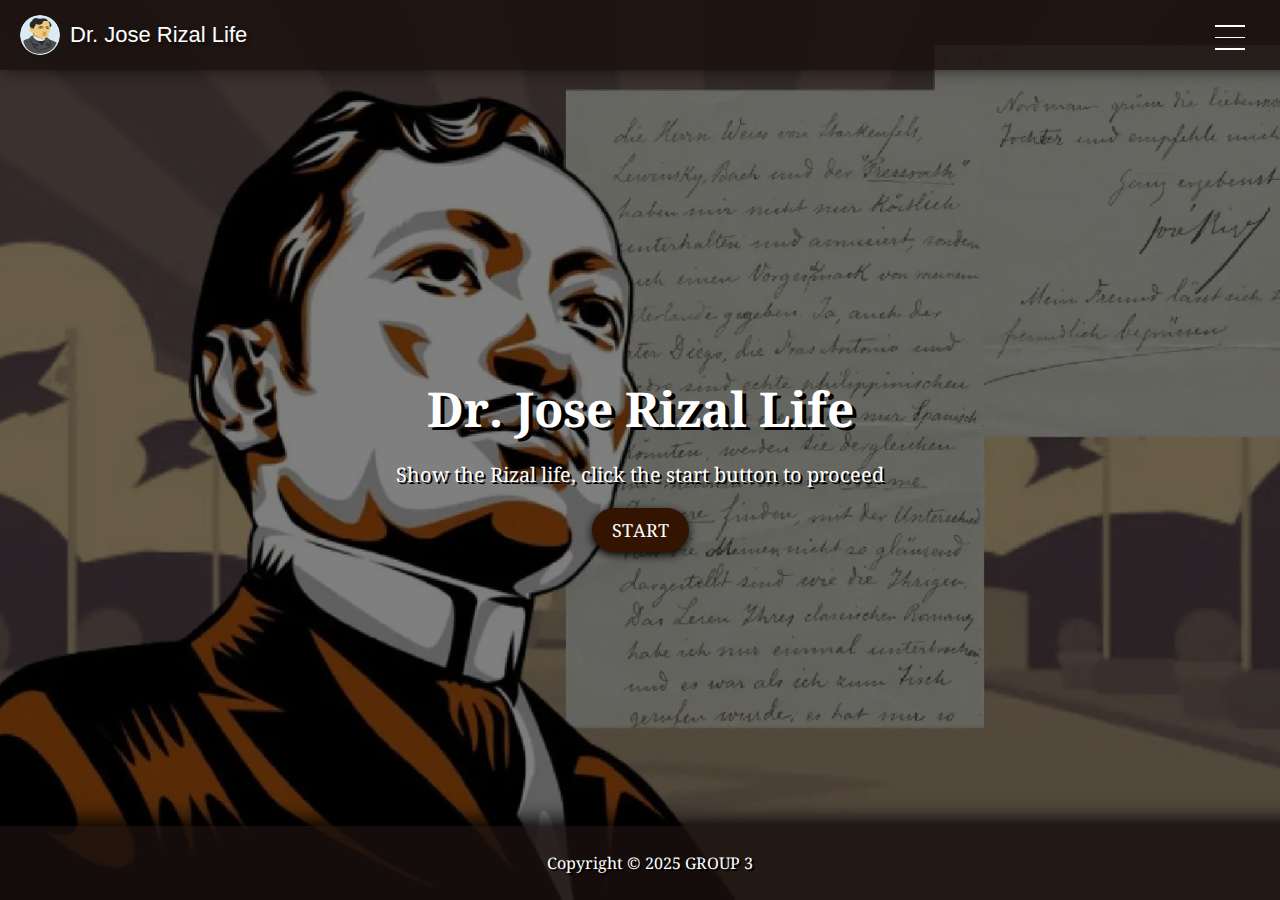
<file: index.html>
<!DOCTYPE html>
<html lang="en">
<head>
    <meta charset="UTF-8">
    <meta name="viewport" content="width=device-width, initial-scale=1.0">
    <title>Dr. Jose Rizal Life</title>
    <link rel="stylesheet" href="timeline.css">
    <link rel="stylesheet" href="styles.css">
</head>
<body>
    <header>
        <nav>
            <img src="pictures/icon.png" alt="Icon" class="nav-icon">
            <span class="nav-title">Dr. Jose Rizal Life</span>
            <div class="nav-right">
                <div class="hamburger" onclick="toggleMenu()">
                    <div class="bar"></div>
                    <div class="bar"></div>
                    <div class="bar"></div>
                </div>
                <ul class="nav-links">
                    <li><a href="#">About</a></li>
                    <li><a href="#">Members</a></li>
                    <li><a href="#">Programmer</a></li>
                </ul>
            </div>
        </nav>
    </header>
    <script src="script.js"></script>
    <script src="transition.js"></script>
    
    <section class="hero">
        <div class="content">
            <h1>Dr. Jose Rizal Life</h1>
            <p>Show the Rizal life, click the start button to proceed</p>
            <a href="timeline.html">
                <button class="start-btn">START</button>
            </a>
        </div>
    </section>
    <footer>
        <p>Copyright © 2025 GROUP 3</p>
    </footer>
</body>
</html>
</file>
<file: timeline.css>
@import url('https://fonts.googleapis.com/css2?family=Noto+Serif+Ethiopic:wght@400;700&display=swap');

/* Ensure Full-Screen Fit */
html, body {
    margin: 0;
    padding: 0;
    font-family: 'Noto Serif Ethiopic', serif;
    background: linear-gradient(rgba(214, 197, 171, 0.998), rgba(194, 179, 175, 0.372)), url('pictures/background.jpg') no-repeat center center/cover;
    height: 100vh;
    overflow-y: auto; /* Allows scrolling */
    display: flex;
    flex-direction: column;
}

.timeline-header {
    position: relative;  /* Ensures children (h6, h3) are positioned relative to this */
    text-align: center;
    width: 100%;
    padding-top: 8vh;
}

h6 {
    font-size: 2vw;
    font-weight: bold;
    text-align: center;
    text-transform: uppercase;
    font-style: italic;
    color: #222;
    text-shadow: 2px 2px 5px rgba(0, 0, 0, 0.3);
    letter-spacing: 0.3vw;

    position: absolute;  /* Makes it stay at the top */
    top: 5vh;
    left: 50%;
    transform: translateX(-50%);
    
    z-index: 1000; /* Ensures it stays on top of other elements */
}

h3 {
    font-size: 2.5vw;
    font-weight: normal;
    text-align: center;
    font-style: italic;
    color: #444;

    position: absolute;  /* Stays fixed below h6 */
    top: 16vh;
    left: 50%;
    transform: translateX(-50%);
    
    z-index: 1000;
}

@media screen and (max-width: 768px) {
    h6 {
        font-size: 5vw;
        top: 3vh; /* Adjust position */
    }
    h3 {
        font-size: 3.5vw;
        top: 10vh; /* Adjust position */
    }
}


.timeline-arrow {
    position: absolute;
    top: 50%;
    transform: translateY(-50%);
    
    width: 40px;
    height: 40px;
    background-color: black;
    color: white;
    font-size: 24px;
    border: none;
    border-radius: 50%;
    cursor: pointer;
    display: flex;
    align-items: center;
    justify-content: center;
    
    transition: background-color 0.3s ease;
}

.timeline-arrow:hover {
    background-color: gray;
}
.timeline-arrow-right {
    right: -50px; /* Position it outside the right of the timeline */
}

/* Medium Screens (Tablets) */
@media screen and (max-width: 1024px) {
    .timeline-arrow {
        width: 35px;
        height: 35px;
        font-size: 20px;
    }

    .timeline-arrow-right {
        right: -40px;
    }
}

/* Small Screens (Phones) */
@media screen and (max-width: 768px) {
    .timeline-arrow {
        width: 30px;
        height: 30px;
        font-size: 18px;
    }

    .timeline-arrow-right {
        right: -30px;
    }
}

/* Extra Small Screens (Very Small Phones) */
@media screen and (max-width: 480px) {
    .timeline-arrow {
        width: 25px;
        height: 25px;
        font-size: 16px;
    }

    .timeline-arrow-right {
        right: -20px;
    }
}


/* Timeline Container */
.timeline {
    position: relative;
    display:flex;
    width: 80%;
    margin: 50px auto;
    padding: 20px 0;
    margin-top: auto;
}


/* Timeline Line */
.timeline::before {
    content: "";
    position: absolute;
    top: 50%;
    left: 0;
    width: 100%;
    height: 6px;
    background-color: black;
    transform: translateY(-50%);
    border-radius: 3px;
    display: flex;
    flex-direction: column; /* Stack events vertically */
}

/* Timeline Event Base */
.event {
    position: relative;
    width: 200px;
    text-align: center;
    cursor: pointer;
    transition: transform 0.3s ease-in-out;
}

.vertical-line {
    position: absolute;
    width: 2px;
    background-color: black;
    height: 100%; /* Adjust if needed */
    top: 0;
    transform: translateX(-50%);
}



/* Ensure events are positioned correctly */
.event-person1, .event-person3, .event-person5 {
    top: calc(50% - 250px);
    left: 50%;
}

.event-person2, .event-person4, .event-person6 {
    top: calc(50% + 50px);
}

/* Adjust positioning for each event */
.line-person1, .line-person3, .line-person5 {
    left: calc(20% - 2px); /* Adjust left position */
    top: -100%; /* Start at the middle of the timeline */
    height: 130px;
    width: 2px;
    transform: translateY(-50%); /* Align properly */
}

.line-person2, .line-person4, .line-person6 {
    left: calc(80% - 2px); /* Adjust right-side position */
    top: 45%; /* Start at the middle */
    width: 2px;
    height: 90%;

}

/* Hover Effect */
.event:hover {
    transform: scale(1.2);
}

/* Circular Image */
.event img {
    width: 120px;
    height: 120px;
    border-radius: 50%;
    border: 4px solid rgba(43, 18, 1, 0.885);
    transition: box-shadow 0.5s cubic-bezier(0.4, 0, 0.2, 1);
}

/* Year Text */
.year {
    font-size: 30px;
    font-weight: bold;
    color: #222;
    display: block;
    margin-top: 1px;
}

/* Info Text */
.info {
    font-style: italic;
    font-family: 'Noto Serif Ethiopic', serif;
    font-size: 20px;
    color: #ffffff;
    margin-top: 5px;
    text-shadow: 2px 1px 0px rgba(0, 0, 0, 1);
}

/* Unique Positioning for Each Event */
.event-person1 { margin-top: -150px; position: absolute; left: 10%; top: -80px; }
.event-person2 { margin-top: 150px; position: absolute; left: 25%; top: 80px; }
.event-person3 { margin-top: -150px; position: absolute; left: 40%; top: -80px; }
.event-person4 { margin-top: 150px; position: absolute; left: 55%; top: 80px; }
.event-person5 { margin-top: -150px; position: absolute; left: 70%; top: -80px; }
.event-person6 { margin-top: 150px; position: absolute; left: 85%; top: 80px; }

/* Circles */
.circle {
    width: 16px;
    height: 16px;
    background-color: transparent;
    border-radius: 50%;
    position: absolute;
    top: 50%;
    transform: translate(-50%, -50%);
    display: none;
    
}

/* Unique Positioning for Each Circle */
.circle-person1 { left: 10%; }
.circle-person2 { left: 25%; }
.circle-person3 { left: 40%; }
.circle-person4 { left: 55%; }
.circle-person5 { left: 70%; }
.circle-person6 { left: 85%; }

/* Show black dot when hovering over the event */
.event:hover .circle {
    background-color: black;
}

.event:hover img {
    box-shadow: 0 0 50px rgb(255, 255, 255);
    transition: box-shadow 0.3s ease-in-out;
}


.combo-box {
    width: 200px;
    padding: 20px;
    position: fixed;
    bottom: 60px; /* Keeps it above the footer */
    left: 20px;
    display: inline-block;
}
.second-combo {
    left: 250px; /* Adjust to prevent overlap */
}

/* Stylish Button */
.combo-button {
    background: #6d4c41; /* Brownish color */
    color: white;
    padding: 12px 16px;
    font-size: 16px;
    border: none;
    cursor: pointer;
    border-radius: 6px;
    transition: background-color 0.3s ease-in-out, transform 0.2s ease-in-out;
}

/* Hover Effect */
.combo-button:hover {
    background: #5a3b31;
    transform: scale(1.05); /* Slight pop-up effect */
}

/* Dropdown Content (Now Appears Above the Button) */
.combo-content {
    display: none;
    position: absolute;
    bottom: 100%; /* Moves dropdown above the button */
    left: 0;
    background: rgba(255, 255, 255, 0.95);
    min-width: 180px;
    box-shadow: 0px 8px 16px rgba(0, 0, 0, 0.2);
    border-radius: 6px;
    overflow: hidden;
    
    /* Smooth Transition */
    transform: translateY(10px);
    opacity: 0;
    transition: transform 0.3s ease, opacity 0.3s ease;
}


/* Dropdown Items */
.combo-content a {
    color: black;
    padding: 12px;
    text-decoration: none;
    display: block;
    transition: background-color 0.3s ease-in-out, transform 0.2s ease-in-out;
}

/* Hover Effect */
.combo-content a:hover {
    background: rgba(0, 0, 0, 0.1);
    transform: translateX(8px); /* Slight right movement */
}

/* Show Dropdown on Button Click */
.combo-box.active .combo-content {
    display: block;
    transform: translateY(0); /* Moves it smoothly upwards */
    opacity: 1;
}

.video-container {
    display: none; /* Hidden by default */
    position: fixed;
    top: 50%;
    left: 50%;
    transform: translate(-50%, -50%);
    background: rgba(0, 0, 0, 0.8);
    padding: 15px;
    border-radius: 10px;
    z-index: 9999; /* Keep above everything */
    width: 70%; /* Default width */
    max-width: 700px; /* Prevents video from getting too large */
}

.video-wrapper {
    display: none;
    position: absolute; /* Keep it from affecting other objects */
    top: 50%;
    left: 50%;
    transform: translate(-50%, -50%); /* Center the video */
    background: rgba(0, 0, 0, 0.8); /* Optional: Dark background */
    padding: 10px;
    border-radius: 10px;
    z-index: 9999; /* Keep above everything */
}


.close-btn {
    position: absolute;
    top: -15px; 
    right: -15px;
    background: red;
    color: white;
    border: none;
    padding: 5px 10px;
    font-size: 16px;
    cursor: pointer;
    border-radius: 50%;
    box-shadow: 0 2px 5px rgba(0, 0, 0, 0.3);
    z-index: 10000; /* Keep it above everything */
}

.close-btn:hover {
    background: darkred;
}


/* Navigation Bar */
nav {
    display: flex;
    align-items: center;
    padding: 15px 20px;
    background: #19100dd4;
    box-shadow: 0 -5px 20px rgb(0, 0, 0);
    position: relative;
    width: 100%;
}

.nav-icon {
    width: 40px;
    height: 40px;
    border-radius: 50%;
    margin-right: 10px;
}

.nav-title {
    font-family: 'Copperplate Gothic 29 BC', sans-serif;
    color: white;
    font-size: 22px;
    text-shadow: 2px 2px 4px rgba(0, 0, 0, 0.5);
}

/* Sidebar & Hamburger Menu */
.nav-right {
    display: flex;
    align-items: center;
    position: absolute;
    top: 15px; /* Adjust as needed */
    right: 15px; /* Ensures it's inside the screen */
}

/* Hamburger Button */
.hamburger {
    display: flex;
    flex-direction: column;
    cursor: pointer;
    z-index: 100; 
    transition: all 0.3s ease-in-out;
    position: fixed; /* Ensures it stays on top */
    top: 10px; /* Adjust distance from the top */
    right: 20px; /* Keeps space from the right edge */
    width: 40px;
    height: 35px;
    padding: 10px;
    justify-content: center;
    align-items: center;
    border-radius: 50%;
}

/* Ensure menu bars transition properly */
.bar {
    width: 30px;
    height: 4px;
    background-color: white;
    margin: 5px 0;
    transition: all 0.3s ease-in-out;
}

/* Transform into 'X' and Color Transition */
.hamburger.active {
    width: 40px; /* Expand width slightly */
    height: 40px; /* Expand height slightly */
    padding: 10px; /* Adjust padding */
}

.hamburger.active .bar:nth-child(1) {
    transform: translateY(18px) rotate(45deg);
    background-color: black;
}

.hamburger.active .bar:nth-child(2) {
    opacity: 0;
}

.hamburger.active .bar:nth-child(3) {
    transform: translateY(-10px) rotate(-45deg);
    background-color: black;
}

/* Sidebar Menu */
.nav-links {
    position: fixed;
    top: 0;
    right: -100%;
    width: 250px;
    height: 100vh;
    margin: 0;
    background: white;
    box-shadow: -2px 0 10px rgba(0, 0, 0, 0.2);
    transition: right 0.3s ease-in-out;
    border-left: 2px solid rgba(0, 0, 0, 0.3);
    padding-top: 50px;
    z-index: 15;
}

/* Show Sidebar */
.nav-links.show {
    right: 0;
}

/* Sidebar Links */
.nav-links li {
    list-style: none;
    padding: 15px;
    text-align: left;
}

.nav-links li a {
    text-decoration: none;
    color: black;
    font-size: 18px;
    font-weight: bold;
    transition: color 0.3s;
}

.nav-links li a:hover {
    color: brown;
}

.hero {
    text-align: center;
    color: white;
    display: flex;
    justify-content: center;
    align-items: center;
    height: 100vh; /* Fit to screen */
    overflow: hidden;
}


.main-content {
    flex: 1;
    display: flex;
    justify-content: center;
    align-items: center;
}

/* Fix footer at the bottom */
footer {
    width: 100%;
    text-align: center;
    color: white;
    font-family: 'Noto Serif Ethiopic', serif;
    text-shadow: 2px 2px 0px rgba(0, 0, 0, 1);
    background: #19100dd4;
    box-shadow: 0 -5px 20px rgb(0, 0, 0);
    margin-top: auto;
}


/* COMBO BOX AND VIDEO RESPONSIVE*/

/* 📱 Responsive Design */
@media (max-width: 1024px) {
    .combo-box {
        position: fixed;
        width: 180px;
        padding: 15px;
        bottom: 50px;
        left: 15px;
    }

    .second-combo {
        left: 220px;
    }

    .combo-button {
        font-size: 14px;
        padding: 10px 14px;
    }

    .video-container {
        width: 50%;
        max-width: 100px;
    }
}
/* COMBO BOXS*/

@media (max-width: 768px) {
    .combo-box {
        width: 160px;
        bottom: 40px;
        left: 10px;
        padding: 10px;
    }

    .second-combo {
        left: 180px;
    }

    .combo-button {
        font-size: 13px;
        padding: 8px 12px;
    }

    .combo-content {
        min-width: 160px;
    }

    .video-container {
        width: 50%;
        max-width: 100px;
    }
}

/* COMBO BOXS*/
@media (max-width: 480px) {
    .combo-box {
        width: 100%;
        position: static;
        margin-bottom: 10px;
        text-align: center;
    }

    .second-combo {
        left: 0;
    }

    .combo-button {
        width: 100%;
        font-size: 14px;
        padding: 12px;
    }

    .combo-content {
        min-width: 100%;
        position: relative;
        text-align: center;
    }

    .video-container {
        width: 50%;
        max-width: 100px;
    }

    .close-btn {
        top: 5px;
        right: 5px;
        font-size: 14px;
        padding: 4px 8px;
    }
}

/*TIMELINES */

/* Vertical Layout for Small Screens */
@media (max-width: 768px) {

    .vertical-line {
        display: none !important; /* Hide the vertical line */
        
    }
    
    .timeline {
        flex-direction: column; /* Keeps the vertical layout */
        align-items: center;
    }

    .timeline::before {
        content: "";  /* Ensure the pseudo-element is visible */
        position: absolute;
        width: 4px; /* Adjust thickness of the vertical line */
        height: 80%; /* Adjust this if the line is too long or too short */
        background-color: #2b1201; /* Color of the line */
        left: 50%; /* Keeps the line centered */
        top: 120px; /* Aligns the top of the timeline */
        transform: translateX(-50%); /* Centers the line */
    }

    .event {
        width: 90%; /* Slightly reduce width for better spacing */
        text-align: center;
        margin-bottom: 40px; /* Increase space between events */
        position: relative;
    }

    .event img {
        width: 110px;
        height: 110px;
        border-radius: 50%;
        border: 3px solid #2b1201; /* Adjust border thickness */
    }

    .year {
        font-size: 22px;
        font-weight: bold;
        margin-top: 5px; /* More spacing above year text */
    }

    .info {
        font-size: 16px;
        font-style: italic;
        margin-top: 3px;
    }

    .event:nth-child(even) {
        align-self: center; /* Center all items properly */
    }

    .event:nth-child(odd) {
        align-self: center;
    }

    /* Adjust only the first circle */
    .event-person1 {
        transform: translateY(320px) !important; /* Keeps it locked in place */
        left: auto;
        margin-bottom: 250px;
    }

    /* Adjust spacing for all circles */
     .event-person2, .event-person3, .event-person4, .event-person5, .event-person6 {
        position: relative;
        left: auto;
        top: auto;
        margin: 10px 0; /* Increase spacing for better readability */
    }

    /* Fix buttons at the bottom */
    .buttons-container {
        display: flex;
        flex-direction: column;
        align-items: center;
        gap: 10px;
        padding-bottom: 20px; /* Prevents overlap */
    }

    .buttons-container button {
        width: 90%;
        font-size: 16px;
    }
}
</file>
<file: styles.css>
@import url('https://fonts.googleapis.com/css2?family=Noto+Serif+Ethiopic:wght@400;700&display=swap');

/* Ensure Full-Screen Fit */
html, body {
    margin: 0;
    padding: 0;
    font-family: Arial, sans-serif;
    background: linear-gradient(rgba(0, 0, 0, 0.5), rgba(0, 0, 0, 0.5)), url('pictures/background.jpg') no-repeat center center/cover;
    height: 100vh;
    overflow: hidden; /* Prevent scrolling */
    display: flex;
    flex-direction: column;
}

/* Navigation Bar */
nav {
    display: flex;
    align-items: center;
    padding: 15px 20px;
    background: #19100dd4;
    box-shadow: 0 -5px 20px rgb(0, 0, 0);
    position: relative;
    width: 100%;
}

.nav-icon {
    width: 40px;
    height: 40px;
    border-radius: 50%;
    margin-right: 10px;
}

.nav-title {
    font-family: 'Copperplate Gothic 29 BC', sans-serif;
    color: white;
    font-size: 22px;
    text-shadow: 2px 2px 4px rgba(0, 0, 0, 0.5);
}

/* Sidebar & Hamburger Menu */
.nav-right {
    display: flex;
    align-items: center;
    position: absolute;
    top: 15px; /* Adjust as needed */
    right: 15px; /* Ensures it's inside the screen */
}

/* Hamburger Button */
.hamburger {
    display: flex;
    flex-direction: column;
    cursor: pointer;
    z-index: 100; 
    transition: all 0.3s ease-in-out;
    position: fixed; /* Ensures it stays on top */
    top: 10px; /* Adjust distance from the top */
    right: 20px; /* Keeps space from the right edge */
    width: 40px;
    height: 35px;
    padding: 10px;
    justify-content: center;
    align-items: center;
    border-radius: 50%;
}

/* Ensure menu bars transition properly */
.bar {
    width: 30px;
    height: 4px;
    background-color: white;
    margin: 5px 0;
    transition: all 0.3s ease-in-out;
}

/* Transform into 'X' and Color Transition */
.hamburger.active {
    width: 40px; /* Expand width slightly */
    height: 40px; /* Expand height slightly */
    padding: 10px; /* Adjust padding */
}

.hamburger.active .bar:nth-child(1) {
    transform: translateY(18px) rotate(45deg);
    background-color: black;
}

.hamburger.active .bar:nth-child(2) {
    opacity: 0;
}

.hamburger.active .bar:nth-child(3) {
    transform: translateY(-10px) rotate(-45deg);
    background-color: black;
}

/* Sidebar Menu */
.nav-links {
    position: fixed;
    top: 0;
    right: -100%;
    width: 250px;
    height: 100vh;
    margin: 0;
    background: white;
    box-shadow: -2px 0 10px rgba(0, 0, 0, 0.2);
    transition: right 0.3s ease-in-out;
    border-left: 2px solid rgba(0, 0, 0, 0.3);
    padding-top: 50px;
    z-index: 15;
}

/* Show Sidebar */
.nav-links.show {
    right: 0;
}

/* Sidebar Links */
.nav-links li {
    list-style: none;
    padding: 15px;
    text-align: left;
}

.nav-links li a {
    text-decoration: none;
    color: black;
    font-size: 18px;
    font-weight: bold;
    transition: color 0.3s;
}

.nav-links li a:hover {
    color: brown;
}

/* Hero Section */
.hero {
    text-align: center;
    color: white;
    display: flex;
    justify-content: center;
    align-items: center;
    height: 100vh; /* Fit to screen */
    overflow: hidden;
}

.content h1 {
    font-family: 'Noto Serif Ethiopic', serif;
    font-size: 48px;
    margin-bottom: 10px;
    text-shadow: 4px 3px 0px rgba(0, 0, 0, 1);
}

.content p {
    font-family: 'Noto Serif Ethiopic', serif;
    font-size: 20px;
    margin-bottom: 20px;
    text-shadow: 2px 2px 0px #000000;
}

.start-btn {
    font-family: 'Noto Serif Ethiopic', serif;
    font-size: 18px;
    padding: 10px 20px;
    background: rgb(50, 20, 1);
    color: white;
    border: none;
    cursor: pointer;
    transition: 0.3s;
    box-shadow: 0 3px 10px rgb(0, 0, 0);
    border-radius: 50px;
}

.start-btn:hover {
    background: white;
    color: brown;
    box-shadow: 0 3px 10px 5px rgba(255, 255, 255, 0.5);
    border-radius: 50px;
}

.start-btn:active {
    transform: scale(0.95);
    transition: transform 0.1s;
}

.main-content {
    flex: 1;
    display: flex;
    justify-content: center;
    align-items: center;
}

/* Fix footer at the bottom */
footer {
    width: 100%;
    text-align: center;
    color: white;
    font-family: 'Noto Serif Ethiopic', serif;
    text-shadow: 2px 2px 0px rgba(0, 0, 0, 1);
    background: #19100dd4;
    box-shadow: 0 -5px 20px rgb(0, 0, 0);
    padding: 10px;
}
body:not(.timeline-page) .previous,
body:not(.timeline-page) .next {
    display: none !important;
}
</file>
